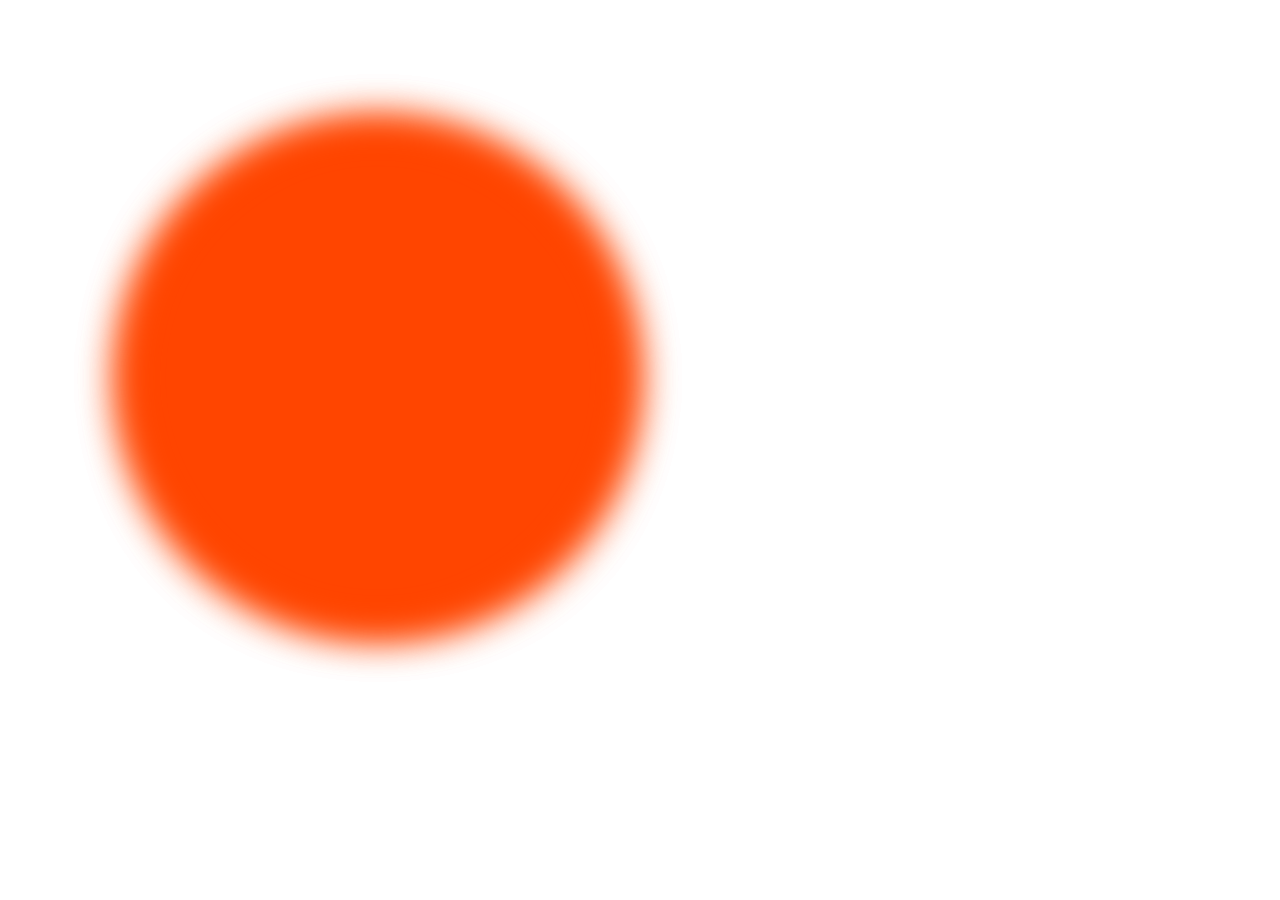
<file: hero.html>
<!DOCTYPE html>
<html lang="en">
<head>
    <meta charset="UTF-8">
    <meta name="viewport" content="width=device-width, initial-scale=1.0">
    <link rel="stylesheet" href="hero.css">
    <title>Document</title>
</head>
<body>
    <div class="hero1"></div>
    <div class="hero2"></div>
</body>
</html>
</file>
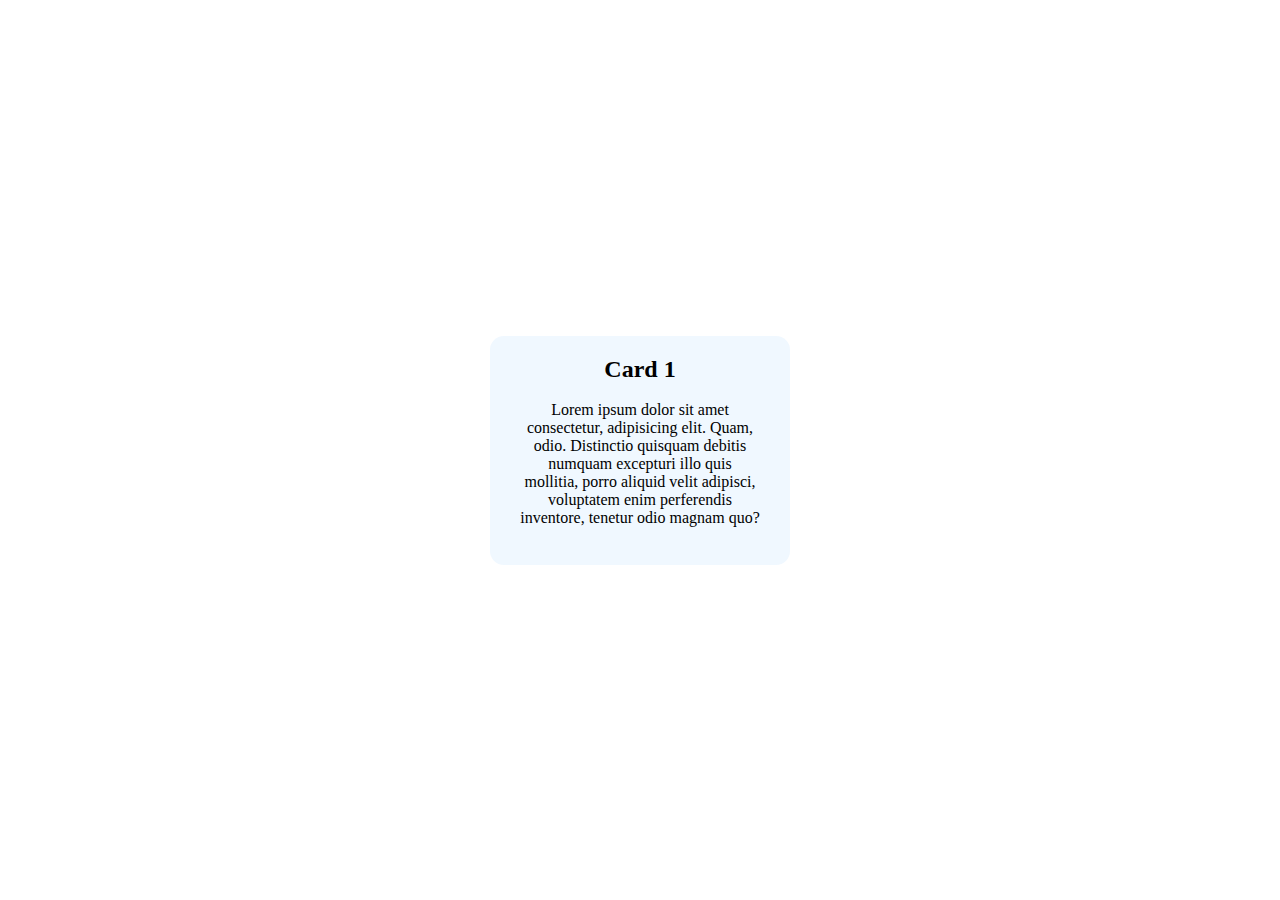
<file: Scrollsnap.html>
<!DOCTYPE html>
<html lang="en">
<head>
    <meta charset="UTF-8">
    <meta name="viewport" content="width=device-width, initial-scale=1.0">
    <title>Document</title>
    <link rel="stylesheet" href="style2.css">
</head>
<body>
    <div class="main">
        <div class="wrapper">
            <div class="card"> 
                <h2>Card 1</h2><br>
                Lorem ipsum dolor sit amet consectetur, adipisicing elit. Quam, odio. Distinctio quisquam debitis numquam excepturi illo quis mollitia, porro aliquid velit adipisci, voluptatem enim perferendis inventore, tenetur odio magnam quo?</div>
            <div class="card"><h2>Card 2</h2><br>Lorem ipsum dolor sit amet consectetur adipisicing elit. Omnis, possimus nobis sint ullam cupiditate odit id voluptas inventore similique maxime illo, doloremque blanditiis ipsum rem, commodi architecto nesciunt ad aperiam.</div>
            <div class="card"><h2>Card 3</h2><br>Lorem ipsum dolor sit amet consectetur adipisicing elit. Quae totam quod veniam ipsa quam architecto, reprehenderit ipsum cumque assumenda ad ipsam ullam est, facere atque deserunt necessitatibus cupiditate quisquam sit!</div>
            <div class="card"><h2>Card 4</h2><br>Lorem ipsum dolor sit amet consectetur adipisicing elit. Quae totam quod veniam ipsa quam architecto, reprehenderit ipsum cumque assumenda ad ipsam ullam est, facere atque deserunt necessitatibus cupiditate quisquam sit!</div>
            <div class="card"><h2>Card 5</h2><br>Lorem ipsum dolor sit amet consectetur adipisicing elit. Quae totam quod veniam ipsa quam architecto, reprehenderit ipsum cumque assumenda ad ipsam ullam est, facere atque deserunt necessitatibus cupiditate quisquam sit!</div>
        </div>
    </div>
</body>
</html>
</file>
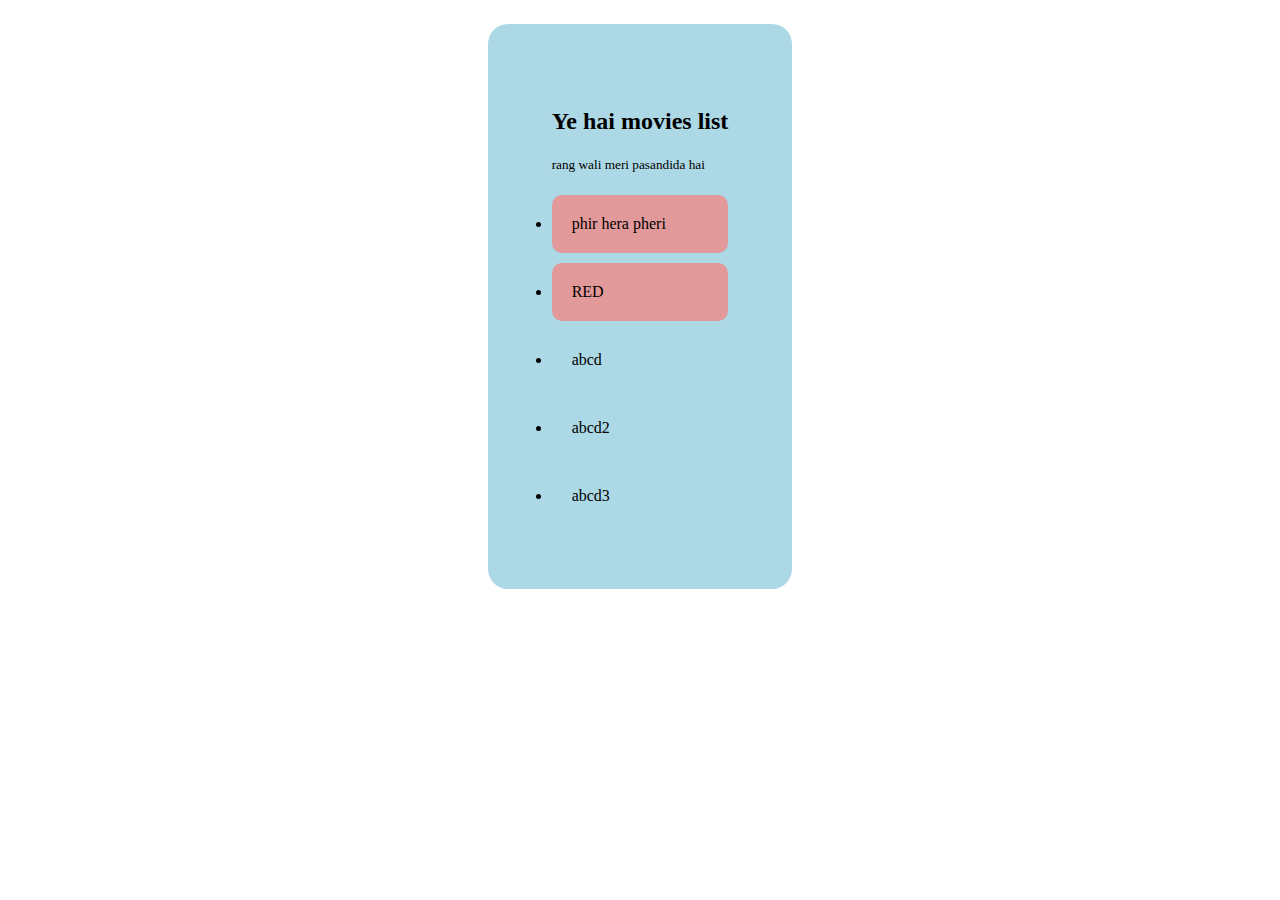
<file: test.html>
<!DOCTYPE html>
<html lang="en">
<head>
    <meta charset="UTF-8">
    <meta name="viewport" content="width=device-width, initial-scale=1.0">
    <title>Form with Cookies</title>
</head>
<style>
    body {
        display: flex;
        justify-content: center;
        align-items: center;
        
    }
    
    body ul{
        border-radius: 20px;
        padding: 4rem;
        background-color: lightblue;
        transition: background-color .5s ease-in-out;
    }
    ul li{
        padding: 20px;
        margin-top: 10px;
    }
    body ul:hover{
        background-color: lightgreen;
    }

    .fav{
        background: rgb(226, 153, 153);
        border-radius: 10px;
    }
    h5{
        font-weight: 300;
    }
    .nanfav {
        transition: opacity 0.3s ease, visibility 0.3s ease;
        display: block;
    }

    /* Hide the .nanfav div when the parent ul is hovered */
    ul:hover .nanfav {
        opacity: 0;
        display: none;
        /* visibility: hidden; */
    }
</style>
<body>
    
    <ul><h2>Ye hai movies list </h2>
        <h5>rang wali meri pasandida hai</h5>
        <li class="fav">phir hera pheri </li>
        <li  class="fav">RED</li>
        <div class="nanfav">
        <li>abcd</li>
        <li>abcd2</li>
        <li>abcd3</li>
    </div>
    </ul>

    <script>
        let ul=document.querySelector("ul");
        let div=document.querySelector(".nanfav");
        // ul.addEventListener("mouseenter",()=>{
        //     div.style.display="none";
        //     console.log("nahi bol sakti thi");
        // });
        // ul.addEventListener("mouseleave",()=>{
        //     div.style.display="inline-block";
        //     console.log("bolne lagi");
        // });
    </script>
</body>
</html>
</file>
<file: hero.css>
*{
    margin: 0;
    padding: 5%;
}
.hero1{
height: 30vw;
width: 30vw;
position: absolute;
background-color: orangered;

filter: blur(20px);
border-radius: 50%;
animation: anime 3s ease infinite alternate;
}
.hero2{
position: absolute;
border-radius: 50%;
height: 30vw;
width: 30vw;
filter: blur(20px);
background-color: orangered;

animation: anime2 3s ease infinite alternate;
}
@keyframes anime {
    from{
        transform: translate(10%,10%);
    }
    to{
        transform: translate(-10%,-10%);
    }
}
@keyframes anime2 {
    from{
        transform: translate(-20%,-20%);
    }
    to{
        transform: translate(10%,10%);
    }
}
</file>
<file: style2.css>
/* swiper effect */
*{
    margin: 0;
    padding: 0;
}
.main{
    display: flex;
    justify-content: center;
    align-items: center;
    /* background-color: rgb(255, 255, 255); */
    width: 100vw;
    height: 100vh;
}
.wrapper{
    /* justify-self: center; */
    padding: 20px;
    display: flex;
    width: 300px;
    background-color: rgb(255, 255, 255);
    overflow-x: scroll;
    scroll-snap-type:x mandatory;
    gap: 20px;
    /* transition:all 10\s ease-in-out; */
}
.card{
    scroll-snap-align:center;
    box-sizing: border-box;
    padding: 20px 30px;
    flex-shrink: 0;
    width: 300px;
    background-color: aliceblue;
    border-radius: 14px;
    text-align: center;
}
</file>
